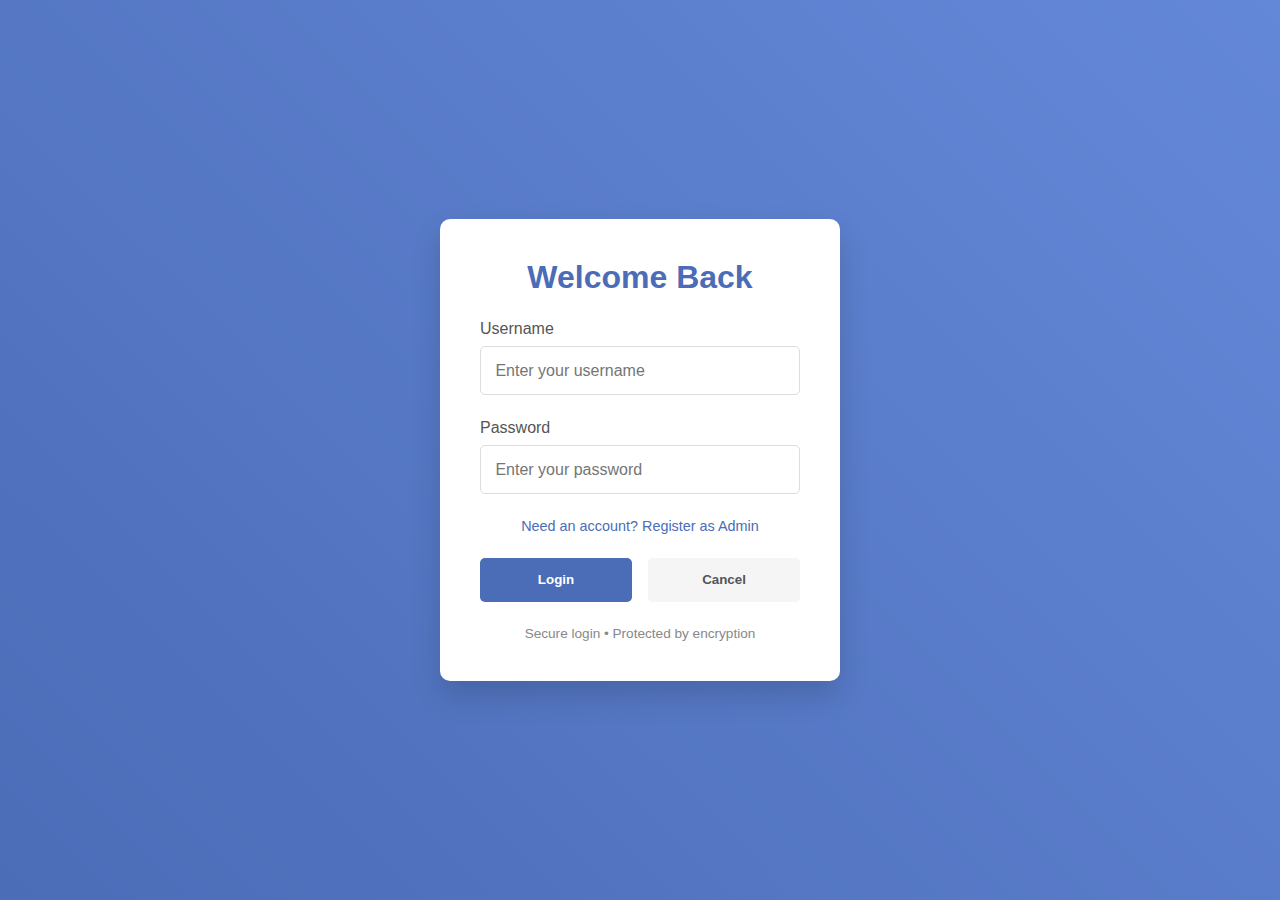
<file: src/main/webapp/index.html>
<!DOCTYPE html>
<html lang="en">
<head>
    <meta charset="UTF-8">
    <meta name="viewport" content="width=device-width, initial-scale=1.0">
    <title>Login Page</title>
    <style>
        * {
            margin: 0;
            padding: 0;
            box-sizing: border-box;
            font-family: 'Segoe UI', Tahoma, Geneva, Verdana, sans-serif;
        }
        
        body {
            background: linear-gradient(45deg, #4b6cb7, #6488d8);
            height: 100vh;
            display: flex;
            justify-content: center;
            align-items: center;
        }
        
        .login-container {
            background-color: white;
            padding: 2.5rem;
            border-radius: 10px;
            box-shadow: 0 15px 30px rgba(0, 0, 0, 0.15);
            width: 100%;
            max-width: 400px;
            transition: transform 0.3s, box-shadow 0.3s;
        }
        
        .login-container:hover {
            transform: translateY(-5px);
            box-shadow: 0 20px 40px rgba(0, 0, 0, 0.2);
        }
        
        h1 {
            color: #4b6cb7;
            margin-bottom: 1.5rem;
            text-align: center;
            font-size: 2rem;
        }
        
        .form-group {
            margin-bottom: 1.5rem;
        }
        
        label {
            display: block;
            margin-bottom: 0.5rem;
            color: #555;
            font-weight: 500;
        }
        
        input[type="text"],
        input[type="password"] {
            width: 100%;
            padding: 0.9rem;
            border: 1px solid #ddd;
            border-radius: 5px;
            font-size: 1rem;
            transition: all 0.3s;
        }
        
        input[type="text"]:focus,
        input[type="password"]:focus {
            border-color: #4b6cb7;
            outline: none;
            box-shadow: 0 0 0 3px rgba(75, 108, 183, 0.2);
        }
        
        .buttons {
            display: flex;
            gap: 1rem;
            margin-top: 1.5rem;
        }
        
        button {
            padding: 0.9rem 1.5rem;
            border: none;
            border-radius: 5px;
            font-weight: 600;
            cursor: pointer;
            transition: all 0.3s ease;
            flex: 1;
        }
        
        button.primary {
            background-color: #4b6cb7;
            color: white;
        }
        
        button.primary:hover {
            background-color: #3a5a9d;
        }
        
        button.secondary {
            background-color: #f5f5f5;
            color: #555;
        }
        
        button.secondary:hover {
            background-color: #e8e8e8;
        }
        
        .register-link {
            display: block;
            text-align: center;
            margin: 1.5rem 0;
            color: #4b6cb7;
            text-decoration: none;
            font-size: 0.9rem;
            transition: color 0.3s;
        }
        
        .register-link:hover {
            color: #3a5a9d;
            text-decoration: underline;
        }
        
        .login-footer {
            text-align: center;
            margin-top: 1.5rem;
            font-size: 0.85rem;
            color: #888;
        }
    </style>
</head>
<body>
    <div class="login-container">
        <h1>Welcome Back</h1>
        <form method="get" action="login.jsp">
            <div class="form-group">
                <label for="username">Username</label>
                <input type="text" id="username" name="username" placeholder="Enter your username" required>
            </div>
            
            <div class="form-group">
                <label for="password">Password</label>
                <input type="password" id="password" name="password" placeholder="Enter your password" required>
            </div>
            
            <a href="adminregi.html" class="register-link">Need an account? Register as Admin</a>
            
            <div class="buttons">
                <button type="submit" class="primary">Login</button>
                <button type="reset" class="secondary">Cancel</button>
            </div>
            
            <div class="login-footer">
                Secure login • Protected by encryption
            </div>
        </form>
    </div>
</body>
</html>
</file>
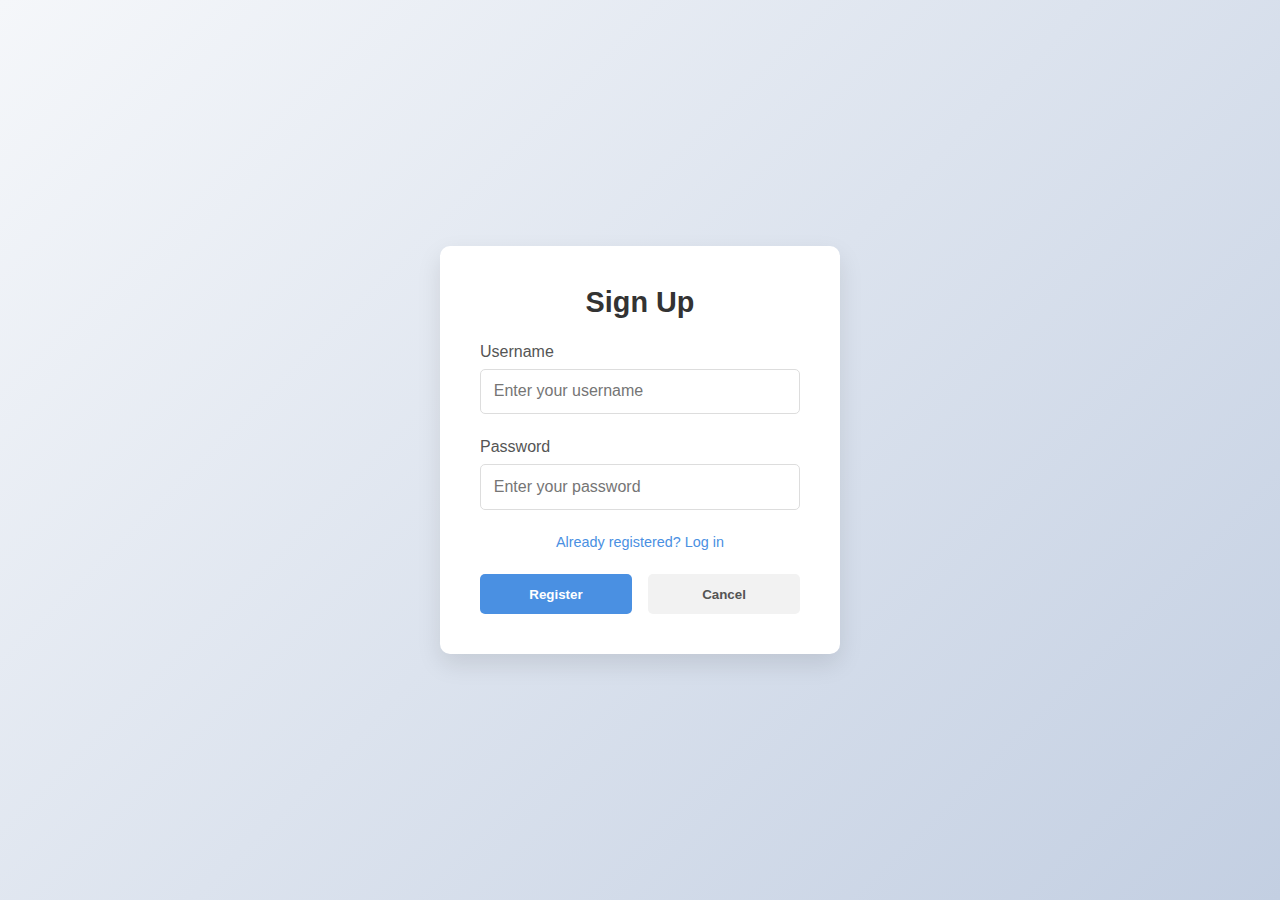
<file: src/main/webapp/adminregi.html>
<!DOCTYPE html>
<html lang="en">
<head>
    <meta charset="UTF-8">
    <meta name="viewport" content="width=device-width, initial-scale=1.0">
    <title>Sign Up</title>
    <style>
        * {
            margin: 0;
            padding: 0;
            box-sizing: border-box;
            font-family: 'Segoe UI', Tahoma, Geneva, Verdana, sans-serif;
        }
        
        body {
            background: linear-gradient(135deg, #f5f7fa 0%, #c3cfe2 100%);
            height: 100vh;
            display: flex;
            justify-content: center;
            align-items: center;
        }
        
        .container {
            background-color: white;
            padding: 2.5rem;
            border-radius: 10px;
            box-shadow: 0 10px 25px rgba(0, 0, 0, 0.1);
            width: 100%;
            max-width: 400px;
        }
        
        h1 {
            color: #333;
            margin-bottom: 1.5rem;
            text-align: center;
            font-size: 1.8rem;
        }
        
        .form-group {
            margin-bottom: 1.5rem;
        }
        
        label {
            display: block;
            margin-bottom: 0.5rem;
            color: #555;
            font-weight: 500;
        }
        
        input[type="text"],
        input[type="password"] {
            width: 100%;
            padding: 0.8rem;
            border: 1px solid #ddd;
            border-radius: 5px;
            font-size: 1rem;
            transition: border-color 0.3s;
        }
        
        input[type="text"]:focus,
        input[type="password"]:focus {
            border-color: #4a90e2;
            outline: none;
            box-shadow: 0 0 0 3px rgba(74, 144, 226, 0.1);
        }
        
        .buttons {
            display: flex;
            gap: 1rem;
            margin-top: 1.5rem;
        }
        
        button {
            padding: 0.8rem 1.5rem;
            border: none;
            border-radius: 5px;
            font-weight: 600;
            cursor: pointer;
            transition: all 0.3s ease;
            flex: 1;
        }
        
        button.primary {
            background-color: #4a90e2;
            color: white;
        }
        
        button.primary:hover {
            background-color: #3a7bc8;
        }
        
        button.secondary {
            background-color: #f2f2f2;
            color: #555;
        }
        
        button.secondary:hover {
            background-color: #e5e5e5;
        }
        
        .login-link {
            display: block;
            text-align: center;
            margin: 1.5rem 0;
            color: #4a90e2;
            text-decoration: none;
            font-size: 0.9rem;
        }
        
        .login-link:hover {
            text-decoration: underline;
        }
    </style>
</head>
<body>
    <div class="container">
        <h1>Sign Up</h1>
        <form method="get" action="adminregi.jsp">
            <div class="form-group">
                <label for="rusername">Username</label>
                <input type="text" id="rusername" name="rusername" placeholder="Enter your username" required>
            </div>
            <div class="form-group">
                <label for="rpassword">Password</label>
                <input type="password" id="rpassword" name="rpassword" placeholder="Enter your password" required>
            </div>
            
            <a href="index.html" class="login-link">Already registered? Log in</a>
            
            <div class="buttons">
                <button type="submit" class="primary">Register</button>
                <button type="reset" class="secondary">Cancel</button>
            </div>
        </form>
    </div>
</body>
</html>
</file>
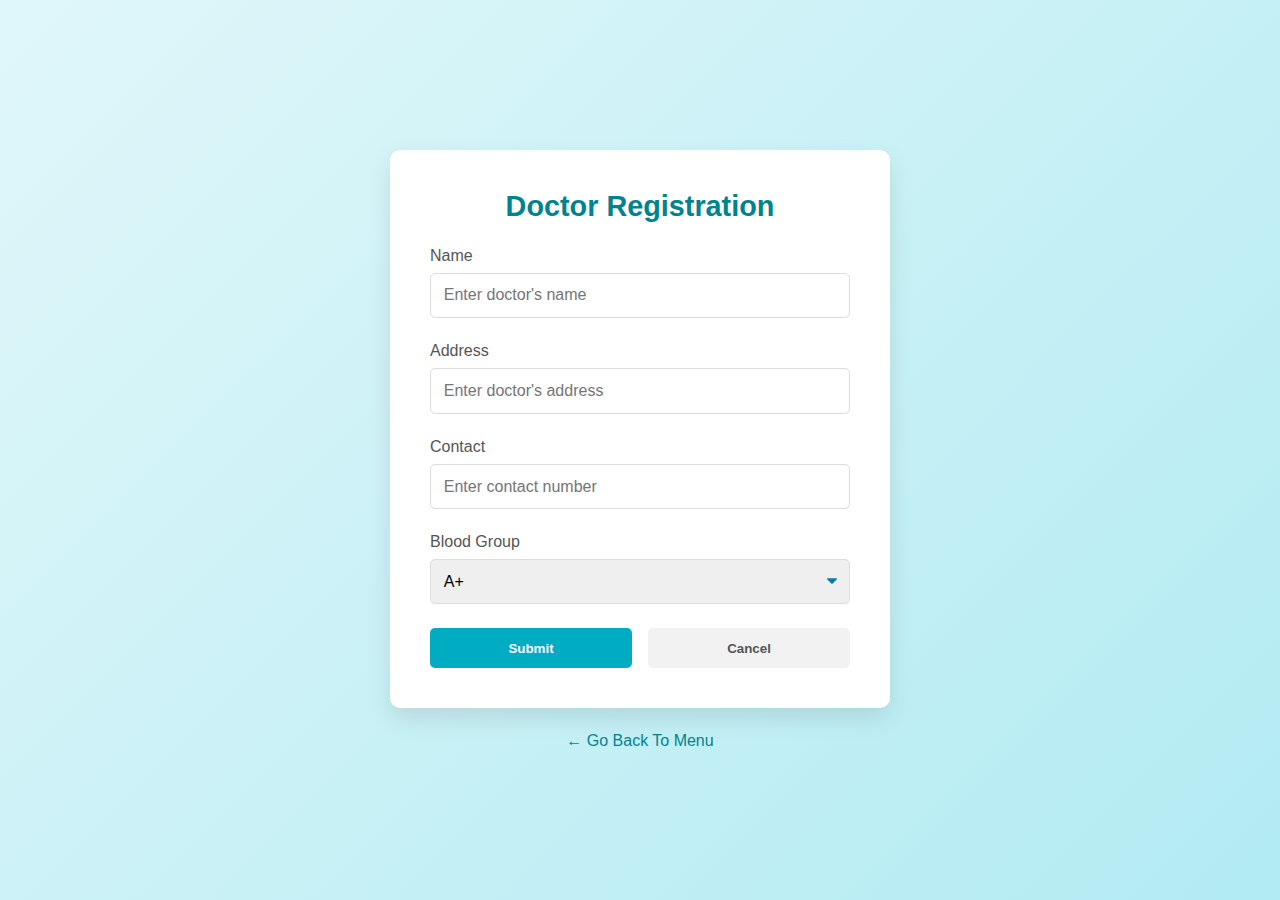
<file: src/main/webapp/doctor.html>
<!DOCTYPE html>
<html lang="en">
<head>
    <meta charset="UTF-8">
    <meta name="viewport" content="width=device-width, initial-scale=1.0">
    <title>Doctor Registration</title>
    <style>
        * {
            margin: 0;
            padding: 0;
            box-sizing: border-box;
            font-family: 'Segoe UI', Tahoma, Geneva, Verdana, sans-serif;
        }
        
        body {
            background: linear-gradient(135deg, #e0f7fa 0%, #b2ebf2 100%);
            height: 100vh;
            display: flex;
            flex-direction: column;
            justify-content: center;
            align-items: center;
        }
        
        .container {
            background-color: white;
            padding: 2.5rem;
            border-radius: 10px;
            box-shadow: 0 10px 25px rgba(0, 0, 0, 0.1);
            width: 100%;
            max-width: 500px;
        }
        
        h1 {
            color: #00838f;
            margin-bottom: 1.5rem;
            text-align: center;
            font-size: 1.8rem;
        }
        
        .form-group {
            margin-bottom: 1.5rem;
        }
        
        label {
            display: block;
            margin-bottom: 0.5rem;
            color: #555;
            font-weight: 500;
        }
        
        input[type="text"],
        input[type="number"],
        select {
            width: 100%;
            padding: 0.8rem;
            border: 1px solid #ddd;
            border-radius: 5px;
            font-size: 1rem;
            transition: border-color 0.3s;
        }
        
        input[type="text"]:focus,
        input[type="number"]:focus,
        select:focus {
            border-color: #00acc1;
            outline: none;
            box-shadow: 0 0 0 3px rgba(0, 172, 193, 0.1);
        }
        
        select {
            appearance: none;
            background-image: url("data:image/svg+xml;charset=US-ASCII,%3Csvg%20xmlns%3D%22http%3A%2F%2Fwww.w3.org%2F2000%2Fsvg%22%20width%3D%22292.4%22%20height%3D%22292.4%22%3E%3Cpath%20fill%3D%22%23007CB2%22%20d%3D%22M287%2069.4a17.6%2017.6%200%200%200-13-5.4H18.4c-5%200-9.3%201.8-12.9%205.4A17.6%2017.6%200%200%200%200%2082.2c0%205%201.8%209.3%205.4%2012.9l128%20127.9c3.6%203.6%207.8%205.4%2012.8%205.4s9.2-1.8%2012.8-5.4L287%2095c3.5-3.5%205.4-7.8%205.4-12.8%200-5-1.9-9.2-5.5-12.8z%22%2F%3E%3C%2Fsvg%3E");
            background-repeat: no-repeat;
            background-position: right 0.7rem top 50%;
            background-size: 0.65rem auto;
            padding-right: 2rem;
        }
        
        .buttons {
            display: flex;
            gap: 1rem;
            margin-top: 1rem;
        }
        
        button {
            padding: 0.8rem 1.5rem;
            border: none;
            border-radius: 5px;
            font-weight: 600;
            cursor: pointer;
            transition: all 0.3s ease;
            flex: 1;
        }
        
        button.primary {
            background-color: #00acc1;
            color: white;
        }
        
        button.primary:hover {
            background-color: #0097a7;
        }
        
        button.secondary {
            background-color: #f2f2f2;
            color: #555;
        }
        
        button.secondary:hover {
            background-color: #e5e5e5;
        }
        
        .menu-link {
            margin-top: 1.5rem;
            color: #00838f;
            text-decoration: none;
            font-weight: 500;
            transition: color 0.3s;
        }
        
        .menu-link:hover {
            color: #006064;
            text-decoration: underline;
        }
    </style>
</head>
<body>
    <div class="container">
        <h1>Doctor Registration</h1>
        <form method="get" action="doctor.jsp">
            <div class="form-group">
                <label for="doctorname">Name</label>
                <input type="text" id="doctorname" name="doctorname" placeholder="Enter doctor's name" required>
            </div>
            
            <div class="form-group">
                <label for="doctoraddress">Address</label>
                <input type="text" id="doctoraddress" name="doctoraddress" placeholder="Enter doctor's address" required>
            </div>
            
            <div class="form-group">
                <label for="doctorcontact">Contact</label>
                <input type="number" id="doctorcontact" name="doctorcontact" placeholder="Enter contact number" required>
            </div>
            
            <div class="form-group">
                <label for="doctorbg">Blood Group</label>
                <select id="doctorbg" name="doctorbg" required>
                    <option value="A+">A+</option>
                    <option value="A-">A-</option>
                    <option value="B+">B+</option>
                    <option value="B-">B-</option>
                    <option value="AB+">AB+</option>
                    <option value="AB-">AB-</option>
                    <option value="O+">O+</option>
                    <option value="O-">O-</option>
                </select>
            </div>
            
            <div class="buttons">
                <button type="submit" class="primary">Submit</button>
                <button type="reset" class="secondary">Cancel</button>
            </div>
        </form>
    </div>
    
    <a href="menu.html" class="menu-link">← Go Back To Menu</a>
</body>
</html>
</file>
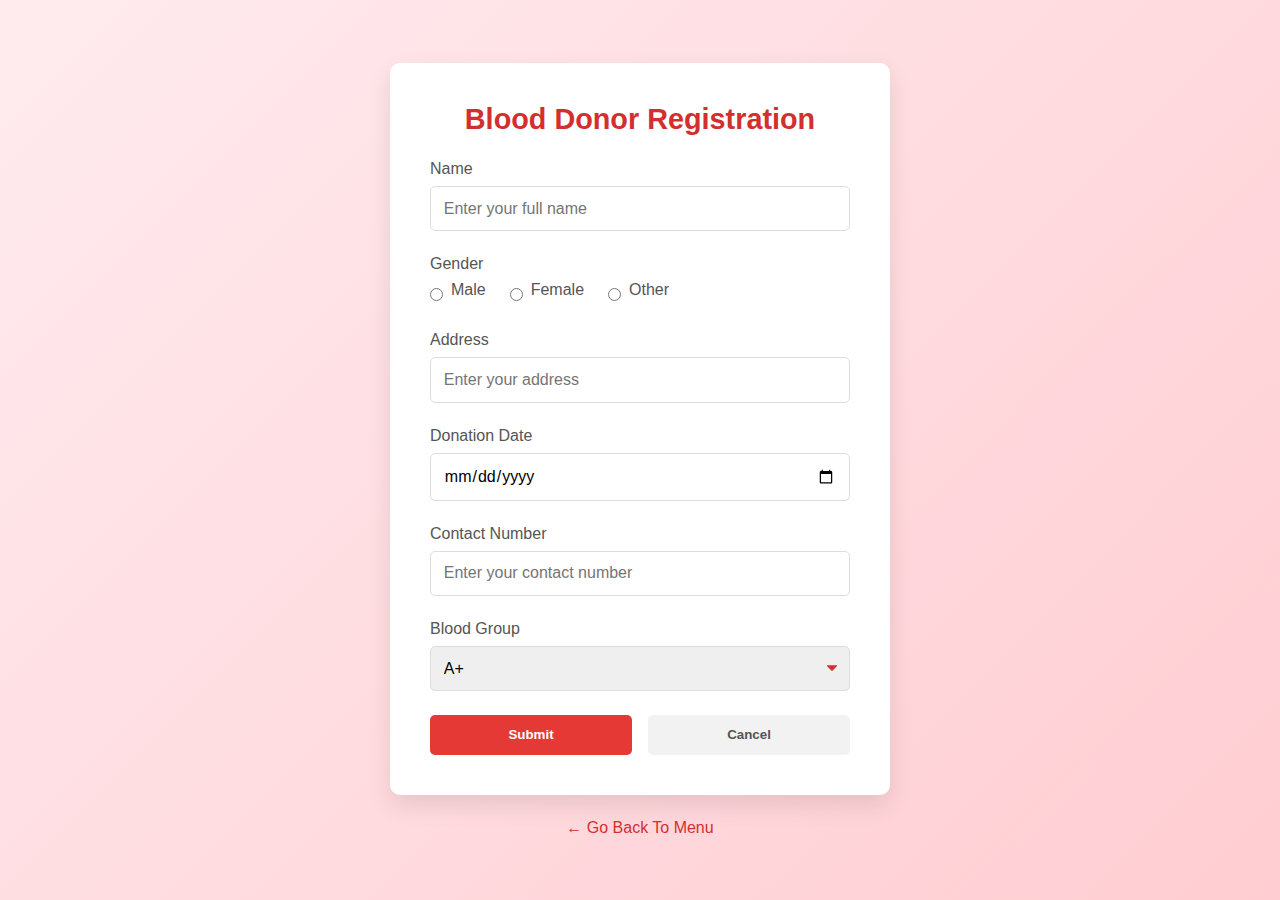
<file: src/main/webapp/donor.html>
<!DOCTYPE html>
<html lang="en">
<head>
    <meta charset="UTF-8">
    <meta name="viewport" content="width=device-width, initial-scale=1.0">
    <title>Blood Donor Registration</title>
    <style>
        * {
            margin: 0;
            padding: 0;
            box-sizing: border-box;
            font-family: 'Segoe UI', Tahoma, Geneva, Verdana, sans-serif;
        }
        
        body {
            background: linear-gradient(135deg, #ffebee 0%, #ffcdd2 100%);
            height: 100vh;
            display: flex;
            flex-direction: column;
            justify-content: center;
            align-items: center;
        }
        
        .container {
            background-color: white;
            padding: 2.5rem;
            border-radius: 10px;
            box-shadow: 0 10px 25px rgba(0, 0, 0, 0.1);
            width: 100%;
            max-width: 500px;
        }
        
        h1 {
            color: #d32f2f;
            margin-bottom: 1.5rem;
            text-align: center;
            font-size: 1.8rem;
        }
        
        .form-group {
            margin-bottom: 1.5rem;
        }
        
        label {
            display: block;
            margin-bottom: 0.5rem;
            color: #555;
            font-weight: 500;
        }
        
        input[type="text"],
        input[type="number"],
        input[type="date"],
        select {
            width: 100%;
            padding: 0.8rem;
            border: 1px solid #ddd;
            border-radius: 5px;
            font-size: 1rem;
            transition: border-color 0.3s;
        }
        
        input[type="text"]:focus,
        input[type="number"]:focus,
        input[type="date"]:focus,
        select:focus {
            border-color: #e53935;
            outline: none;
            box-shadow: 0 0 0 3px rgba(229, 57, 53, 0.1);
        }
        
        .radio-group {
            display: flex;
            gap: 1.5rem;
            margin-top: 0.5rem;
        }
        
        .radio-option {
            display: flex;
            align-items: center;
            gap: 0.5rem;
        }
        
        select {
            appearance: none;
            background-image: url("data:image/svg+xml;charset=US-ASCII,%3Csvg%20xmlns%3D%22http%3A%2F%2Fwww.w3.org%2F2000%2Fsvg%22%20width%3D%22292.4%22%20height%3D%22292.4%22%3E%3Cpath%20fill%3D%22%23D32F2F%22%20d%3D%22M287%2069.4a17.6%2017.6%200%200%200-13-5.4H18.4c-5%200-9.3%201.8-12.9%205.4A17.6%2017.6%200%200%200%200%2082.2c0%205%201.8%209.3%205.4%2012.9l128%20127.9c3.6%203.6%207.8%205.4%2012.8%205.4s9.2-1.8%2012.8-5.4L287%2095c3.5-3.5%205.4-7.8%205.4-12.8%200-5-1.9-9.2-5.5-12.8z%22%2F%3E%3C%2Fsvg%3E");
            background-repeat: no-repeat;
            background-position: right 0.7rem top 50%;
            background-size: 0.65rem auto;
            padding-right: 2rem;
        }
        
        .buttons {
            display: flex;
            gap: 1rem;
            margin-top: 1rem;
        }
        
        button {
            padding: 0.8rem 1.5rem;
            border: none;
            border-radius: 5px;
            font-weight: 600;
            cursor: pointer;
            transition: all 0.3s ease;
            flex: 1;
        }
        
        button.primary {
            background-color: #e53935;
            color: white;
        }
        
        button.primary:hover {
            background-color: #c62828;
        }
        
        button.secondary {
            background-color: #f2f2f2;
            color: #555;
        }
        
        button.secondary:hover {
            background-color: #e5e5e5;
        }
        
        .menu-link {
            margin-top: 1.5rem;
            color: #d32f2f;
            text-decoration: none;
            font-weight: 500;
            transition: color 0.3s;
        }
        
        .menu-link:hover {
            color: #b71c1c;
            text-decoration: underline;
        }
    </style>
</head>
<body>
    <div class="container">
        <h1>Blood Donor Registration</h1>
        <form method="get" action="donor.jsp">
            <div class="form-group">
                <label for="donorname">Name</label>
                <input type="text" id="donorname" name="donorname" placeholder="Enter your full name" required>
            </div>
            
            <div class="form-group">
                <label for="gender">Gender</label>
                <div class="radio-group">
                    <div class="radio-option">
                        <input type="radio" id="male" name="gender" value="Male">
                        <label for="male">Male</label>
                    </div>
                    <div class="radio-option">
                        <input type="radio" id="female" name="gender" value="Female">
                        <label for="female">Female</label>
                    </div>
                    <div class="radio-option">
                        <input type="radio" id="other" name="gender" value="Other">
                        <label for="other">Other</label>
                    </div>
                </div>
            </div>
            
            <div class="form-group">
                <label for="address">Address</label>
                <input type="text" id="address" name="address" placeholder="Enter your address" required>
            </div>
            
            <div class="form-group">
                <label for="date">Donation Date</label>
                <input type="date" id="date" name="date" required>
            </div>
            
            <div class="form-group">
                <label for="contact">Contact Number</label>
                <input type="number" id="contact" name="contact" placeholder="Enter your contact number" required>
            </div>
            
            <div class="form-group">
                <label for="bg">Blood Group</label>
                <select id="bg" name="bg" required>
                    <option value="A+">A+</option>
                    <option value="A-">A-</option>
                    <option value="B+">B+</option>
                    <option value="B-">B-</option>
                    <option value="AB+">AB+</option>
                    <option value="AB-">AB-</option>
                    <option value="O+">O+</option>
                    <option value="O-">O-</option>
                </select>
            </div>
            
            <div class="buttons">
                <button type="submit" class="primary">Submit</button>
                <button type="reset" class="secondary">Cancel</button>
            </div>
        </form>
    </div>
    
    <a href="menu.html" class="menu-link">← Go Back To Menu</a>
</body>
</html>
</file>
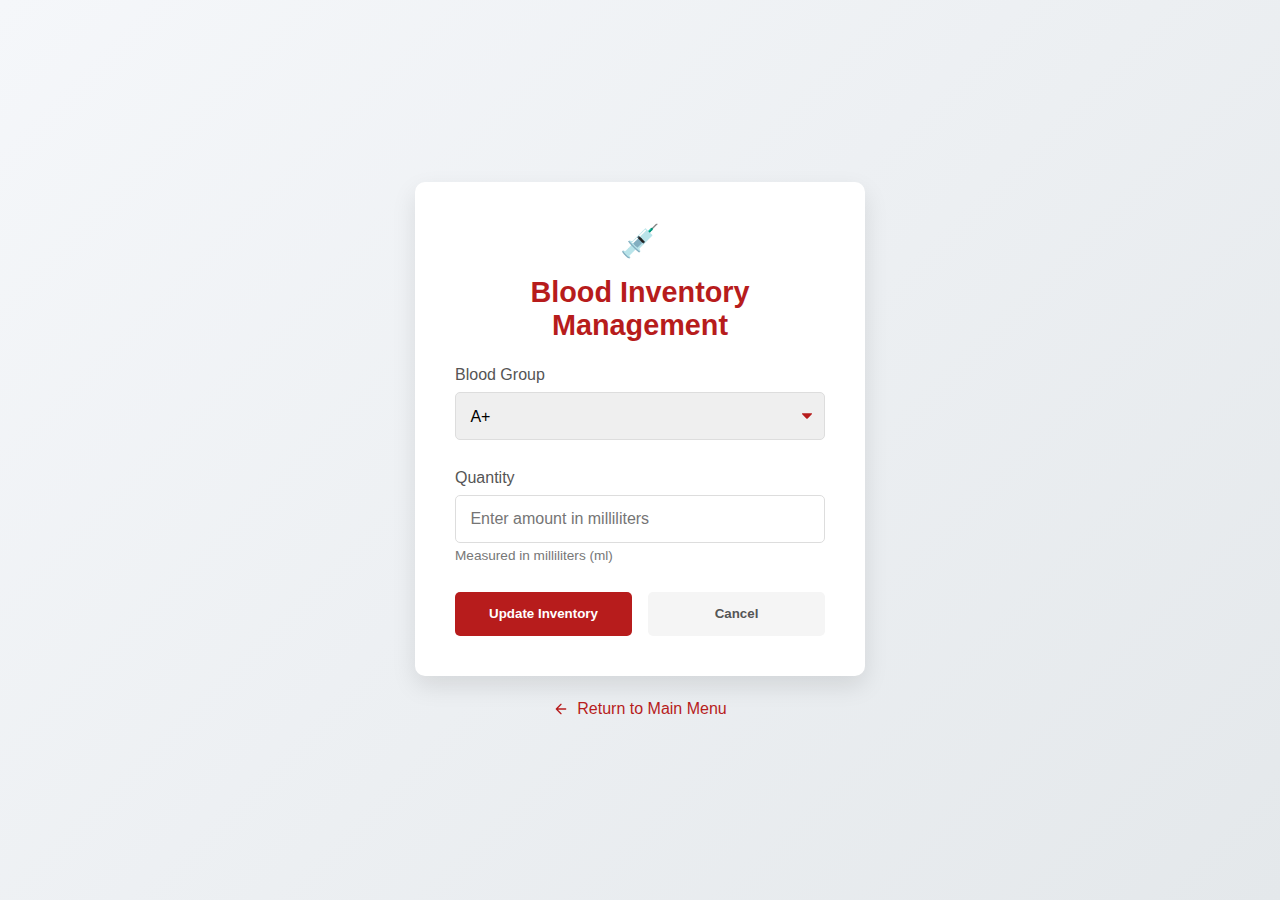
<file: src/main/webapp/inventory.html>
<!DOCTYPE html>
<html lang="en">
<head>
    <meta charset="UTF-8">
    <meta name="viewport" content="width=device-width, initial-scale=1.0">
    <title>Blood Inventory Management</title>
    <style>
        * {
            margin: 0;
            padding: 0;
            box-sizing: border-box;
            font-family: 'Segoe UI', Tahoma, Geneva, Verdana, sans-serif;
        }
        
        body {
            background: linear-gradient(135deg, #f5f7fa 0%, #e4e8eb 100%);
            height: 100vh;
            display: flex;
            flex-direction: column;
            justify-content: center;
            align-items: center;
        }
        
        .container {
            background-color: white;
            padding: 2.5rem;
            border-radius: 10px;
            box-shadow: 0 10px 25px rgba(0, 0, 0, 0.1);
            width: 100%;
            max-width: 450px;
        }
        
        h1 {
            color: #b71c1c;
            margin-bottom: 1.5rem;
            text-align: center;
            font-size: 1.8rem;
        }
        
        .blood-icon {
            color: #b71c1c;
            font-size: 2rem;
            margin-bottom: 1rem;
            text-align: center;
        }
        
        .form-group {
            margin-bottom: 1.8rem;
        }
        
        label {
            display: block;
            margin-bottom: 0.5rem;
            color: #555;
            font-weight: 500;
        }
        
        select,
        input[type="number"] {
            width: 100%;
            padding: 0.9rem;
            border: 1px solid #ddd;
            border-radius: 5px;
            font-size: 1rem;
            transition: all 0.3s;
        }
        
        select:focus,
        input[type="number"]:focus {
            border-color: #b71c1c;
            outline: none;
            box-shadow: 0 0 0 3px rgba(183, 28, 28, 0.1);
        }
        
        select {
            appearance: none;
            background-image: url("data:image/svg+xml;charset=US-ASCII,%3Csvg%20xmlns%3D%22http%3A%2F%2Fwww.w3.org%2F2000%2Fsvg%22%20width%3D%22292.4%22%20height%3D%22292.4%22%3E%3Cpath%20fill%3D%22%23B71C1C%22%20d%3D%22M287%2069.4a17.6%2017.6%200%200%200-13-5.4H18.4c-5%200-9.3%201.8-12.9%205.4A17.6%2017.6%200%200%200%200%2082.2c0%205%201.8%209.3%205.4%2012.9l128%20127.9c3.6%203.6%207.8%205.4%2012.8%205.4s9.2-1.8%2012.8-5.4L287%2095c3.5-3.5%205.4-7.8%205.4-12.8%200-5-1.9-9.2-5.5-12.8z%22%2F%3E%3C%2Fsvg%3E");
            background-repeat: no-repeat;
            background-position: right 0.7rem top 50%;
            background-size: 0.65rem auto;
            padding-right: 2rem;
        }
        
        .buttons {
            display: flex;
            gap: 1rem;
            margin-top: 0.5rem;
        }
        
        button {
            padding: 0.9rem 1.5rem;
            border: none;
            border-radius: 5px;
            font-weight: 600;
            cursor: pointer;
            transition: all 0.3s ease;
            flex: 1;
        }
        
        button.primary {
            background-color: #b71c1c;
            color: white;
        }
        
        button.primary:hover {
            background-color: #8f0000;
        }
        
        button.secondary {
            background-color: #f5f5f5;
            color: #555;
        }
        
        button.secondary:hover {
            background-color: #e8e8e8;
        }
        
        .menu-link {
            margin-top: 1.5rem;
            color: #b71c1c;
            text-decoration: none;
            font-weight: 500;
            transition: color 0.3s;
            display: flex;
            align-items: center;
            gap: 0.5rem;
        }
        
        .menu-link:hover {
            color: #8f0000;
            text-decoration: underline;
        }
        
        .units {
            color: #777;
            font-size: 0.85rem;
            margin-top: 0.3rem;
        }
    </style>
</head>
<body>
    <div class="container">
        <div class="blood-icon">💉</div>
        <h1>Blood Inventory Management</h1>
        <form method="get" action="inventory.jsp">
            <div class="form-group">
                <label for="bgname">Blood Group</label>
                <select id="bgname" name="bgname" required>
                    <option value="A+">A+</option>
                    <option value="A-">A-</option>
                    <option value="B+">B+</option>
                    <option value="B-">B-</option>
                    <option value="AB+">AB+</option>
                    <option value="AB-">AB-</option>
                    <option value="O+">O+</option>
                    <option value="O-">O-</option>
                </select>
            </div>
            
            <div class="form-group">
                <label for="bgquantity">Quantity</label>
                <input type="number" id="bgquantity" name="bgquantity" min="0" placeholder="Enter amount in milliliters" required>
                <div class="units">Measured in milliliters (ml)</div>
            </div>
            
            <div class="buttons">
                <button type="submit" class="primary">Update Inventory</button>
                <button type="reset" class="secondary">Cancel</button>
            </div>
        </form>
    </div>
    
    <a href="menu.html" class="menu-link">
        <svg xmlns="http://www.w3.org/2000/svg" width="16" height="16" viewBox="0 0 24 24" fill="none" stroke="currentColor" stroke-width="2" stroke-linecap="round" stroke-linejoin="round">
            <path d="M19 12H5M12 19l-7-7 7-7"/>
        </svg>
        Return to Main Menu
    </a>
</body>
</html>
</file>
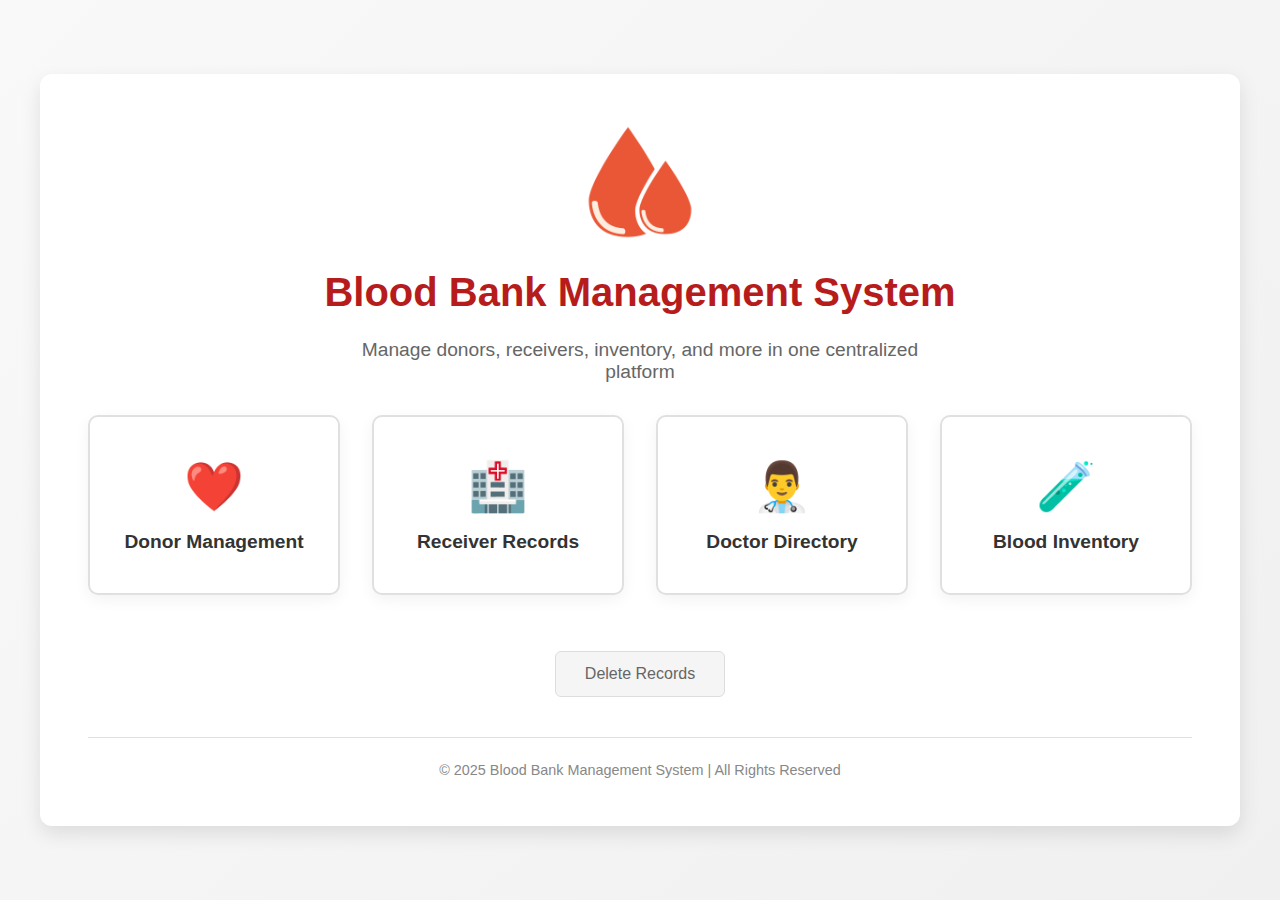
<file: src/main/webapp/menu.html>
<!DOCTYPE html>
<html lang="en">
<head>
    <meta charset="UTF-8">
    <meta name="viewport" content="width=device-width, initial-scale=1.0">
    <title>Blood Bank Management System</title>
    <style>
        /* Base Styles and Reset */
        * {
            margin: 0;
            padding: 0;
            box-sizing: border-box;
            font-family: 'Segoe UI', Tahoma, Geneva, Verdana, sans-serif;
        }
        
        :root {
            --primary-color: #b71c1c;
            --primary-light: #ffebee;
            --primary-hover: #7f0000;
            --text-dark: #333;
            --text-light: #666;
            --background: #f9f9f9;
            --border-color: #e0e0e0;
            --box-shadow: 0 8px 20px rgba(0, 0, 0, 0.1);
            --border-radius: 12px;
        }
        
        body {
            background: linear-gradient(135deg, var(--background) 0%, #f0f0f0 100%);
            min-height: 100vh;
            display: flex;
            justify-content: center;
            align-items: center;
            padding: 1rem;
            font-size: 16px;
        }
        
        /* Dashboard Container */
        .dashboard {
            background-color: white;
            border-radius: var(--border-radius);
            box-shadow: var(--box-shadow);
            width: 100%;
            max-width: 1200px;
            padding: clamp(1.5rem, 5vw, 3rem);
            text-align: center;
            margin: 1rem;
        }
        
        /* Header Styles */
        .logo {
            width: clamp(80px, 15vw, 120px);
            height: auto;
            margin-bottom: 1.5rem;
        }
        
        h1 {
            color: var(--primary-color);
            margin-bottom: 1.5rem;
            font-size: clamp(1.5rem, 4vw, 2.5rem);
            font-weight: 700;
        }
        
        .subtitle {
            color: var(--text-light);
            margin-bottom: 2rem;
            font-size: clamp(0.9rem, 2vw, 1.2rem);
            max-width: 600px;
            margin-left: auto;
            margin-right: auto;
        }
        
        /* Menu Grid Layout */
        .menu-grid {
            display: grid;
            grid-template-columns: repeat(auto-fit, minmax(250px, 1fr));
            gap: clamp(1rem, 3vw, 2rem);
            margin-bottom: 2rem;
        }
        
        /* Menu Item Styles */
        .menu-item {
            text-decoration: none;
            display: flex;
        }
        
        .menu-button {
            display: flex;
            flex-direction: column;
            justify-content: center;
            align-items: center;
            background-color: #fff;
            border: 2px solid var(--border-color);
            border-radius: calc(var(--border-radius) - 2px);
            padding: clamp(1.2rem, 3vw, 2rem) 1rem;
            width: 100%;
            min-height: 180px;
            font-size: clamp(1rem, 2vw, 1.2rem);
            font-weight: 600;
            color: var(--text-dark);
            transition: all 0.3s ease;
            cursor: pointer;
            box-shadow: 0 5px 15px rgba(0, 0, 0, 0.05);
        }
        
        .menu-button:hover, .menu-button:focus {
            transform: translateY(-7px);
            box-shadow: 0 15px 25px rgba(183, 28, 28, 0.15);
            border-color: var(--primary-color);
            color: var(--primary-color);
            outline: none;
        }
        
        .menu-button:active {
            transform: translateY(-3px);
        }
        
        .menu-icon {
            font-size: clamp(2rem, 5vw, 3rem);
            margin-bottom: 1rem;
            color: var(--primary-color);
            transition: transform 0.3s ease;
        }
        
        .menu-button:hover .menu-icon {
            transform: scale(1.1);
        }
        
        /* Content Area */
        #content {
            margin-bottom: 2rem;
            width: 100%;
            min-height: 200px;
            border-radius: var(--border-radius);
            overflow: hidden;
        }
        
        /* Delete Button */
        .delete-button {
            margin-top: 1.5rem;
            display: inline-block;
            padding: 0.8rem 1.8rem;
            background-color: #f5f5f5;
            color: var(--text-light);
            border: 1px solid #ddd;
            border-radius: 6px;
            text-decoration: none;
            font-weight: 500;
            transition: all 0.3s;
            font-size: clamp(0.9rem, 1.5vw, 1rem);
        }
        
        .delete-button:hover, .delete-button:focus {
            background-color: var(--primary-light);
            color: var(--primary-color);
            border-color: #ffcdd2;
            box-shadow: 0 5px 10px rgba(183, 28, 28, 0.1);
            outline: none;
        }
        
        /* Footer */
        .footer {
            margin-top: 2.5rem;
            color: #888;
            font-size: clamp(0.8rem, 1.5vw, 0.9rem);
            padding-top: 1.5rem;
            border-top: 1px solid var(--border-color);
        }
        
        /* Responsive Adjustments */
        @media (max-width: 992px) {
            .menu-grid {
                grid-template-columns: repeat(2, 1fr);
            }
        }
        
        @media (max-width: 768px) {
            .dashboard {
                padding: 1.5rem;
            }
        }
        
        @media (max-width: 576px) {
            .menu-grid {
                grid-template-columns: 1fr;
            }
            
            .menu-button {
                min-height: 150px;
            }
        }
        
        /* Dark Mode Support
        @media (prefers-color-scheme: dark) {
            :root {
                --primary-color: #ff5252;
                --primary-light: #4b1010;
                --primary-hover: #ff8a80;
                --text-dark: #e0e0e0;
                --text-light: #b0b0b0;
                --background: #121212;
                --border-color: #333;
                --box-shadow: 0 8px 20px rgba(0, 0, 0, 0.3);
            }
            
            body {
                background: #121212;
                color: #e0e0e0;
            }
            
            .dashboard {
                background-color: #1e1e1e;
            }
            
            .menu-button {
                background-color: #2d2d2d;
                border-color: #333;
            }
            
            .delete-button {
                background-color: #2d2d2d;
                color: #b0b0b0;
                border-color: #333;
            }
        }
        
        /* Accessibility Focus States */
        /* button:focus, a:focus {
            outline: 2px solid var(--primary-color);
            outline-offset: 2px;
        } */
    </style>
</head>
<body>
    <div class="dashboard">
        <img src="logo6.png" alt="Blood Bank Logo" class="logo">
        <h1>Blood Bank Management System</h1>
        <p class="subtitle">Manage donors, receivers, inventory, and more in one centralized platform</p>
        
        <!-- <div id="content"></div> -->
        
        <div class="menu-grid">
            <a href="donor.html" class="menu-item" aria-label="Donor Management">
                <button class="menu-button" id="1">
                    <div class="menu-icon">❤️</div>
                    Donor Management
                </button>
            </a>
            
            <a href="receiver.jsp" class="menu-item" aria-label="Receiver Records">
                <button class="menu-button" id="2">
                    <div class="menu-icon">🏥</div>
                    Receiver Records
                </button>
            </a>
            
            <a href="doctor.html" class="menu-item" aria-label="Doctor Directory">
                <button class="menu-button" id="3">
                    <div class="menu-icon">👨‍⚕️</div>
                    Doctor Directory
                </button>
            </a>
            
            <a href="inventory.html" class="menu-item" aria-label="Blood Inventory">
                <button class="menu-button" id="4">
                    <div class="menu-icon">🧪</div>
                    Blood Inventory
                </button>
            </a>
        </div>
        
        <a href="delete.jsp" class="delete-button" aria-label="Delete Records">
            Delete Records
        </a>
        
        <div class="footer">
            © 2025 Blood Bank Management System | All Rights Reserved
        </div>
    </div>
    
    <script>
        // Uncomment and modify this if you want to restore the loadcontent functionality
        /*
        function loadcontent() {
            var menuButtons = document.querySelectorAll(".menu-button");
            
            menuButtons.forEach(button => {
                button.addEventListener("click", function(e) {
                    e.preventDefault();
                    var id = parseInt(this.id);
                    
                    switch(id) {
                        case 1:
                            document.getElementById("content").innerHTML = '<object type="text/html" data="donor.html"></object>';
                            break;
                        case 2:
                            document.getElementById("content").innerHTML = '<object type="text/html" data="receiver.html"></object>';
                            break;
                        case 3:
                            document.getElementById("content").innerHTML = '<object type="text/html" data="doctor.html"></object>';
                            break;
                        case 4:
                            document.getElementById("content").innerHTML = '<object type="text/html" data="inventory.html"></object>';
                            break;
                        default:
                            alert("Default case");
                    }
                });
            });
        }
        
        document.addEventListener("DOMContentLoaded", loadcontent);
        */
    </script>
</body>
</html>
</file>
